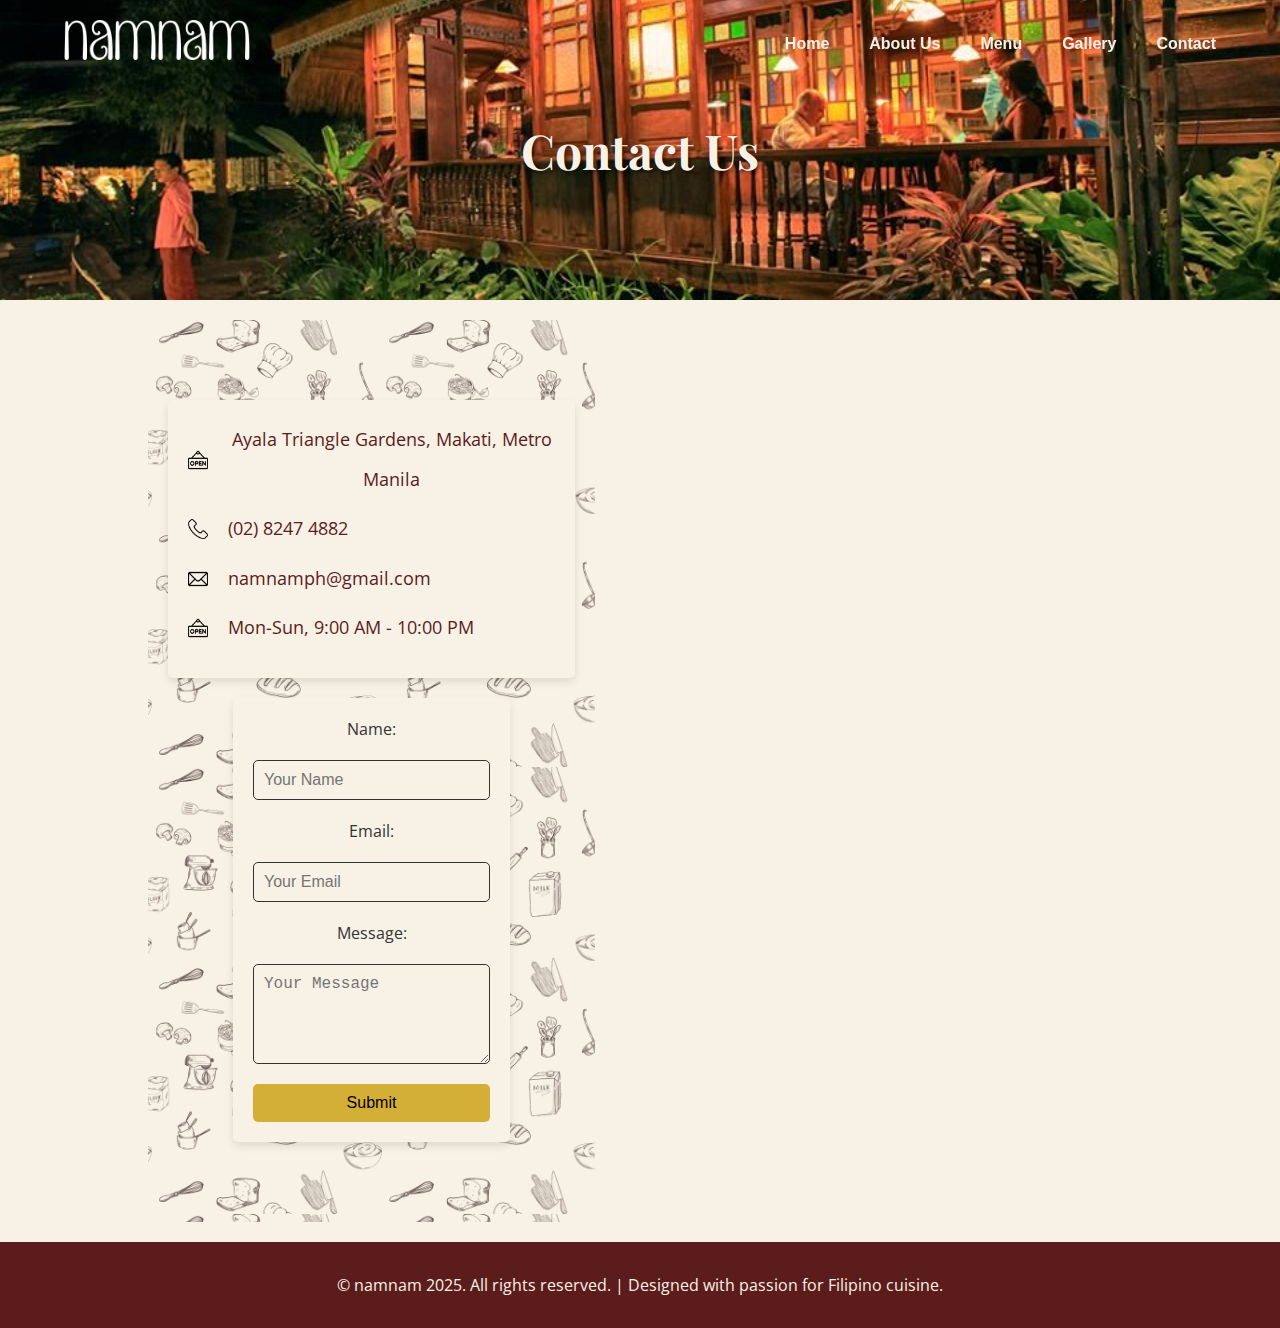
<file: WebDev_Group 8_Activity 4/contact.html>
<!DOCTYPE html>
<html lang="en">
<head>
    <meta charset="UTF-8">
    <meta name="viewport" content="width=device-width, initial-scale=1.0">
    <title>Contact</title>
    <link rel="stylesheet" href="assets/css/style.css">
    <link rel="stylesheet" href="assets/css/style_home.css">
    <script src="https://code.jquery.com/jquery-3.6.0.min.js"></script>
    <script src="assets/js/script.js"></script>
    <link rel="icon" type="image/png" href="assets/images/menu/logo.png">
</head>
<body>
    <header>
        <nav class="header-container">
            <div class="logo">
                <img src="./assets/images/home/namnam.png" alt="Logo"> 
            </div>
            <ul>
                <li><a href="/">Home</a></li>
                <li><a href="about.html">About Us</a></li>
                <li><a href="menu.html">Menu</a></li>
                <li><a href="gallery.html"> Gallery </a></li>
                <li><a href="contact.html">Contact</a></li>
            </ul>
        </nav>
    </header>
    <main class="contact-bg">
        <section class="contact-header">
            <h1>Contact Us</h1>
        </section>
        <section class="cont-contact">
            <div class="contact">
                <div class="contact-deets">
                    <p><img src="assets/images/contact/open.png" alt="location icon"> Ayala Triangle Gardens, Makati, Metro Manila</p>
                    <p><img src="assets/images/contact/telephone.png" alt="telephone icon"> (02) 8247 4882</p>
                    <p><img src="assets/images/contact/mail.png" alt="mail icon"> namnamph@gmail.com</p>
                    <p><img src="assets/images/contact/open.png" alt="open sign icon"> Mon-Sun, 9:00 AM - 10:00 PM</p>
                </div>
                <div class="contact-form">
                    <form action="#" method="post">
                        <label for="name">Name:</label>
                        <input type="text" id="name" name="name" placeholder="Your Name" required>

                        <label for="email">Email:</label>
                        <input type="email" id="email" name="email" placeholder="Your Email" required>

                        <label for="message">Message:</label>
                        <textarea id="message" name="message" placeholder="Your Message" required></textarea>

                        <button type="submit">Submit</button>
                    </form>
                </div>
            </div>
            <div class="contact-map">
                <iframe src="https://www.google.com/maps/embed?pb=!1m18!1m12!1m3!1d15446.946433624678!2d121.01421782155049!3d14.557049075722384!2m3!1f0!2f0!3f0!3m2!1i1024!2i768!4f13.1!3m3!1m2!1s0x3397c905c953e8df%3A0xd3d03ade4df31dab!2sAyala%20Triangle%20Gardens!5e0!3m2!1sen!2sph!4v1743338592851!5m2!1sen!2sph" 
                allowfullscreen="" 
                loading="lazy" 
                referrerpolicy="no-referrer-when-downgrade">
            </iframe>
        </div>
    </section>
    <footer class="about-page-footer">
        <p>&copy; namnam 2025. All rights reserved. | Designed with passion for Filipino cuisine.</p>
    </footer>
</main>
</body>
</html>
</file>
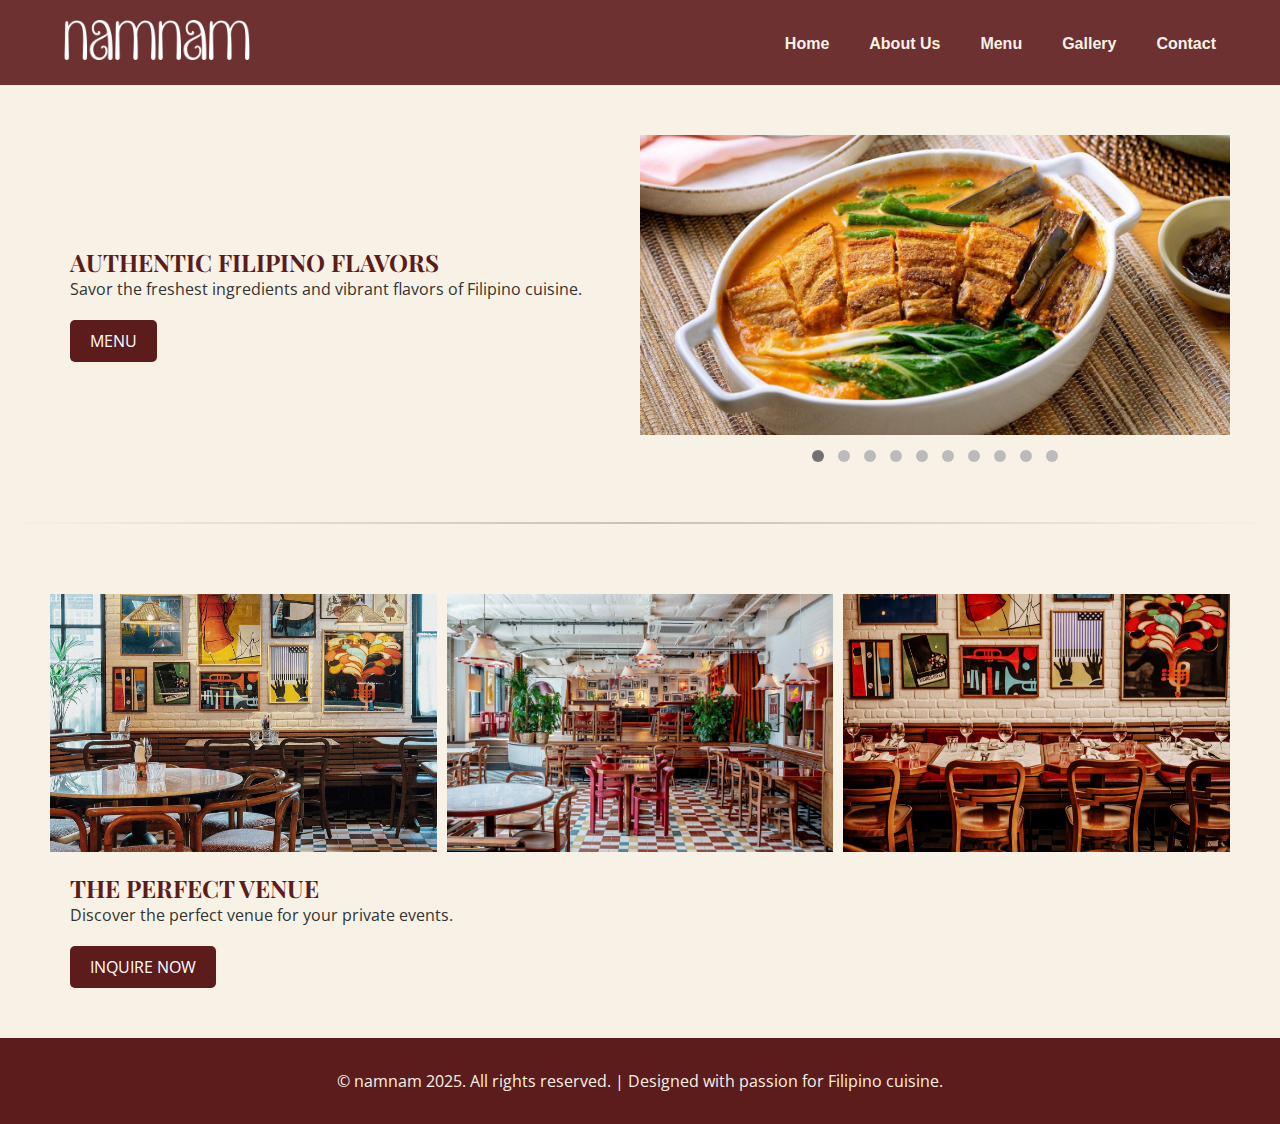
<file: WebDev_Group 8_Activity 4/gallery.html>
<!DOCTYPE html>
<html lang="en">
<head>
    <meta charset="UTF-8">
    <meta name="viewport" content="width=device-width, initial-scale=1.0">
    <title>Restaurant</title>
    <link rel="stylesheet" href="assets/css/style.css"> 
    <script src="assets/js/script.js"></script>
    <link rel="icon" type="image/png" href="assets/images/menu/logo.png">
</head>
<body>
    <header class="gallery-header">
        <nav class="header-container">
            <div class="logo">
                <img src="./assets/images/home/namnam.png" alt="Logo"> 
            </div>
            <ul>
                <li><a href="/">Home</a></li>
                <li><a href="about.html">About Us</a></li>
                <li><a href="menu.html">Menu</a></li>
                <li><a href="gallery.html"> Gallery </a></li>
                <li><a href="contact.html">Contact</a></li>
            </ul>
        </nav>
    </header>
    <section class="food-item">
        <div class="food-item-text">
            <h2>AUTHENTIC FILIPINO FLAVORS</h2>
            <p>Savor the freshest ingredients and vibrant flavors of Filipino cuisine.</p>
            <a href="menu.html" class="menu-button">MENU</a>
        </div>

        <div class="gallery-container">
            <div class="image-gallery">
                <img src="assets\images\gallery\food\Kare-Kare.jpg" alt="Kare-Kare">
                <img src="assets\images\gallery\food\Sisig.png" alt="Sisig">
                <img src="assets\images\gallery\food\Sinigang.jpg" alt="Sinigang">
                <img src="assets\images\gallery\food\Barbecue.jpg" alt="Barbecue">
                <img src="assets\images\gallery\food\Chopsuey.jpg" alt="Chopsuey">
                <img src="assets\images\gallery\food\Kaldereta.jpg" alt="Kaldereta">
                <img src="assets\images\gallery\food\Chicken Inasal.jpg" alt="Chicken Inasal">
                <img src="assets\images\gallery\food\Palabok.jpg" alt="Palabok">
                <img src="assets\images\gallery\food\Pinakbet.jpg" alt="Pinakbet">
                <img src="assets\images\gallery\food\Halo-Halo.jpg" alt="Halo-Halo">
            </div>

            <div class="gallery-dots">
                <span class="dot active" data-index="0"></span>
                <span class="dot" data-index="1"></span>
                <span class="dot" data-index="2"></span>
                <span class="dot" data-index="3"></span>
                <span class="dot" data-index="4"></span>
                <span class="dot" data-index="5"></span>
                <span class="dot" data-index="6"></span>
                <span class="dot" data-index="7"></span>
                <span class="dot" data-index="8"></span>
                <span class="dot" data-index="9"></span>
            </div>
        </div>
    </section>
    <section class="venue">
        <div class="venue-images">
            <img src="assets\images\gallery\ambiance\Dining Area.jpg" id="Dining-Area" alt="Vibrant restaurant interior with artistic wall decorations">
            <img src="assets\images\gallery\ambiance\Interior.jpg" id="Interior" alt="Restaurant dining table setting">
            <img src="assets\images\gallery\ambiance\Dining Table.jpg" id="Dining-Table" alt="Restaurant interior with patterned floor, wooden furniture, and decorative lighting">
        </div>
        <div class="venue-text">
            <h2>THE PERFECT VENUE</h2>
            <p>Discover the perfect venue for your private events.</p>
            <a href="contact.html" class="inquire-button">INQUIRE NOW</a>
        </div>
    </section>
    <footer class="about-page-footer">
        <p>&copy; namnam 2025. All rights reserved. | Designed with passion for Filipino cuisine.</p>
    </footer>
</body>
</html>
</file>
<file: WebDev_Group 8_Activity 4/assets/css/style.css>
/* 
    Fonts: Open Sans and Playfair Display
    pwede rin pala to i-dl if trip niyo para no need na for net connection
*/
@import url('https://fonts.googleapis.com/css2?family=Open+Sans:ital,wght@0,300..800;1,300..800&display=swap');
@import url('https://fonts.googleapis.com/css2?family=Playfair+Display:ital,wght@0,400..900;1,400..900&display=swap');

:root {
    --primary-color: #5C1C1C; /* deep burgundy */
    --secondary-color: #F8F1E5; /* warm beige */
    --accent-color: #D4AF37; /* gold */
    --neutral-color: #333333; /* charcoal */
}

* {
    margin: 0px;
    padding: 0px;
    box-sizing: border-box;
}

html {
    font-family: 'Open Sans', sans-serif;
    scroll-behavior: smooth;
    background-color: var(--secondary-color);
    color: var(--neutral-color);
}

h1, h2, h3,
h4, h5, h6 {
    font-family: "Playfair Display", serif;
    color: var(--primary-color);
}

/* contact & form—lagyan ko ganto para masmadali ma-identify kung para san*/
.contact-header {
    background-image: url('../images/about/restaurant-facade.jpg');
    background-size: cover;
    background-position: center;
    background-repeat: no-repeat;
    height: 300px;
    display: flex;
    align-items: center;
    justify-content: center;
    text-align: center;
}

.contact-header h1 {
    font-size: 3rem;
    color: var(--secondary-color);
    text-shadow: 2px 2px 4px rgba(0, 0, 0, 0.6);
    margin: 0;
}


.contact-header h1 {
    text-align: center;
}


.contact-bg {
    background-color: var(--secondary-color);
    color: var(--neutral-color);
}

.cont-contact {
    display: flex;
    flex-direction: row;
    gap: 30px;
    width: 80%;
    margin: auto;
    padding: 20px;
}

.contact {
    flex: 1;
    display: flex;
    flex-direction: column;
    gap: 20px;
}

.contact-deets {
    background-color: var(--secondary-color);
    padding: 20px;
    box-shadow: 0 4px 8px rgba(0, 0, 0, 0.1);
    border-radius: 5px;
}

.contact-deets img {
    height: 20px;
    padding-right: 10px;
}

.contact-deets p {
    display: flex;
    align-items: center;
    font-size: 1.125rem;
    line-height: 2.2;
    margin-bottom: 10px;
    color: var(--primary-color);
}

.contact-deets img {
    height: 20px;
    margin-right: 10px;
}

.contact-form {
    background-color: var(--secondary-color);
    padding: 20px;
    box-shadow: 0 4px 8px rgba(0, 0, 0, 0.1);
    border-radius: 5px;
}

.contact-form form {
    display: flex;
    flex-direction: column;
    gap: 20px;
}

.contact-form input,
.contact-form textarea {
    padding: 10px;
    border: 1px solid var(--neutral-color);
    border-radius: 5px;
    font-size: 16px;
    background-color: var(--secondary-color);
    color: var(--neutral-color);
}

.contact-form textarea {
    height: 100px;
}

.contact-form button {
    padding: 10px 20px;
    background-color: var(--accent-color);
    color: black;
    border: none;
    border-radius: 5px;
    cursor: pointer;
    font-size: 16px;
    transition: background-color 0.3s ease;
}

.contact-form button:hover {
    background-color: var(--primary-color);
    color: var(--secondary-color);
}

.contact-map {
    flex: 1;
    padding: 50px;
}

.contact-map iframe {
    width: 100%;
    height: 100%;
    border: none;
    border-radius: 5px;
}
/* contact & form */

@media (max-width: 768px) {
/* contact & form */
.cont-contact {
    width: 100%;
    flex-direction: column;
    gap: 10px;
}

.contact-map {
    padding: 20px 0;
}

.contact-map iframe {
    height: 350px;
}
/* contact & form */
}

/* Start: About Page */
.about-page {
    font-family: var(--font-body);
    margin: 0;
    padding: 0;
    color: var(--neutral-color);
    background-color: var(--secondary-color);
    line-height: 1.6;
}

/* HEADER */
.about-page-header {
    background-image: url('../images/about/restaurant-facade.jpg');
    background-repeat: no-repeat;
    background-size: cover;
    background-position: center;
    color: #ffffff; 
    text-align: center;
    padding: 5rem 1rem;
    position: relative;
    overflow: hidden;
    min-height: 60vh; 
    display: flex;
    flex-direction: column;
    justify-content: center;
    align-items: center;
    padding: 8rem 2rem; 
}

.about-page-header::before {
    content: '';
    position: absolute;
    top: 0;
    left: 0;
    width: 100%;
    height: 100%;
    background-color: rgba(0, 0, 0, 0.6); 
    z-index: 1;
}

.about-page-header h1 {
    font-family: var(--font-title);
    font-size: clamp(5rem, 10vw, 7rem); 
    margin: 0;
    text-shadow: 3px 3px 6px rgba(0, 0, 0, 0.7); 
    position: relative;
    z-index: 2;
}

.about-page-header p {
    font-family: var(--font-heading);
    font-size: clamp(1rem, 3vw, 1.75rem); 
    margin-top: 1rem;
    text-shadow: 2px 2px 5px rgba(0, 0, 0, 0.7); 
    position: relative;
    z-index: 2;
}

.about-page-content {
    max-width: 1200px;
    margin: auto;
    padding: 2rem;
}

.about-page-section {
    margin-bottom: 3rem;
}

.about-page-section h2 {
    font-family: var(--font-heading);
    font-size: 2.5rem;
    color: var(--primary-color);
    margin-bottom: 1.5rem;
}

.about-page-section p {
    font-size: 1.2rem;
    letter-spacing: 0.5px;
}

/* HISTORY SECTION */
.about-page-history,
.about-page-mission {
    background-color: var(--secondary-color);
    padding: 2rem;
    border-left: 4px solid var(--accent-color);
}

.about-page-history h2 {
    color: var(--primary-color);
    margin-bottom: 1.5rem;
    text-align: left;
}

.about-page-history p {
    font-size: 1.2rem;
    line-height: 1.8;
    margin-bottom: 1.5rem;
    text-align: justify; 
}

.about-page-content-wrapper {
    display: block;
    margin-bottom: 1.5rem;
}

.about-page-history-image {
    float: left; 
    width: 40%; 
    margin: 0 1rem 1rem 0; 
    border-radius: 10px;
    box-shadow: 0 4px 6px rgba(0, 0, 0, 0.1);
}

.about-page-history-image.right {
    float: right; 
    margin: 0 0 1rem 1rem;
}

.about-page-history-image img {
    width: 100%;
    border-radius: 10px; 
    box-shadow: 0 4px 6px rgba(0, 0, 0, 0.1);
}


/* TEAM SECTION */
.about-page-team {
    text-align: left;
    padding: 2rem;
    background-color: var(--secondary-color);
}

.about-page-team h2 {
    font-size: 2rem;
    color: var(--primary-color);
    margin-bottom: 1rem;
    text-align: center;
}

.about-page-team p {
    font-size: 1.2rem;
    color: var(--neutral-color);
    line-height: 1.8;
    margin-bottom: 2rem;
}


.about-page-image-grid {
    display: flex;
    flex-wrap: wrap;
    gap: 1rem;
    justify-content: center;
}


.about-page-image-item {
    flex: 1 1 calc(33.333% - 1rem);
    max-width: calc(33.333% - 1rem);
    text-align: center;
    padding: 1rem;
    background-color: var(--white-color);
    border-radius: 10px;
    box-shadow: 0 4px 8px rgba(0, 0, 0, 0.1);
    transition: transform 0.3s ease-in-out;
}


.about-page-image-item:hover {
    transform: translateY(-5px);
}


.about-page-image-item img {
    width: 100%;
    border-radius: 10px;
    box-shadow: 0 4px 6px rgba(0, 0, 0, 0.1);
    margin-bottom: 0.5rem;
}


.about-page-name {
    font-size: 1.2rem;
    font-weight: bold;
    color: var(--primary-color);
    margin-bottom: 0.3rem;
}


.about-page-description {
    font-size: 1rem;
    color: var(--neutral-color);
    line-height: 1.6;
}
/*footer*/
.about-page-footer {
    background-color: var(--primary-color);
    color: var(--secondary-color);
    text-align: center;
    padding: 2rem 1rem;
}

.about-page-footer p {
    font-size: 1rem;
}

@media (max-width: 768px) {
    .about-page-history {
        padding: 1.5rem;
    }
    
    .about-page-header h1 {
        font-size: 2.5rem;
    }

    .about-page-history p {
        font-size: 1rem;
        line-height: 1.6;
    }

    .about-page-section h2 {
        font-size: 2rem;
    }

    .about-page-history-image {
        width: 100%;
        max-width: 100%;
    }
    
    .about-page-content-wrapper {
        flex-direction: column;
        gap: 0.5rem;
    }

    .about-page-image-item {
        flex: 1 1 calc(50% - 1rem);
        max-width: calc(50% - 1rem);
    }
}
/* End: About Page */

/* Start: Gallery Page */
.food-item {
    display: grid;
    grid-template-columns: 1fr 1fr; 
    align-items: center;
    padding: 50px;
    border-bottom: 2px solid transparent; 
    border-image: linear-gradient(to right, rgba(0, 0, 0, 0), rgba(0, 0, 0, 0.2), rgba(0, 0, 0, 0)); 
    border-image-slice: 1; 
    margin-bottom: 20px;
}

.food-item img {
    max-width: 100%;
}

.food-item-text {
    display: flex;
    flex-direction: column;
    justify-content: center;
    padding-left: 20px;
    padding-right: 50px;
}

.menu-button {
    background-color: #5C1C1C;
    color: white;
    padding: 10px 20px;
    text-decoration: none;
    border-radius: 5px;
    margin-top: 20px;
    align-self: flex-start;
}
.menu-button:hover {
    background-color: var(--accent-color); /* Slightly lighter red for hover effect */
    transform: scale(1.05); /* Adds a subtle zoom effect */
    cursor: pointer; /* Changes cursor to indicate interactivity */
}

.gallery-container {
    position: relative;
    text-align: center;
}

.image-gallery {
    position: relative;
    width: 100%;
    height: 300px; 
}

.image-gallery img {
    position: absolute;
    top: 0;
    left: 50%;
    transform: translateX(-50%);
    width: 100%;
    height: 300px;
    object-fit: cover;
    opacity: 0;
    transition: opacity 0.5s ease;
}

.image-gallery img.active {
    opacity: 1;
}

.gallery-dots {
    text-align: center;
    margin-top: 10px;
}

.dot {
    display: inline-block;
    width: 12px;
    height: 12px;
    background-color: #bbb;
    border-radius: 50%;
    margin: 5px;
    cursor: pointer;
    transition: background-color 0.3s ease;
}

.dot.active {
    background-color: #717171;
}

@media (max-width: 650px) {
    .food-item {
        grid-template-columns: 1fr; 
        grid-template-rows: auto auto; 
        text-align: center;
    }

    .food-item-text {
        padding-left: 0;
    }

    .image-grid {
        grid-row: 2; 
    }

    .menu-button {
        align-self: center;
        margin-bottom: 20px;
    }

    .dot {
        display: inline-block;
        width: 8px;
        height: 8px;
        background-color: #bbb;
        border-radius: 50%;
        margin: 2px;
        cursor: pointer;
        transition: background-color 0.3s ease;
    }
}

.venue {
    display: grid;
    grid-template-columns: 1fr; 
    grid-template-rows: auto auto;
    gap: 20px; 
    padding: 50px;
}

.venue-images {
    display: grid;
    grid-template-columns: repeat(3, 1fr);
    gap: 10px;
    max-width: 100%;
    
}

.venue-images img {
    width: 100%;
    height: auto;
    transition: transform 0.3s ease;
}

#Dining-Area {
    transform-origin: left;
}

#Interior {
    transform-origin: center;
}

#Dining-Table {
    transform-origin: right;
}

.venue-images img:hover {
    transform: scale(1.2); 
}

.venue-text {
    padding-left: 50px;
    display: flex;
    flex-direction: column;
    justify-content: center;
    padding-left: 20px;
}

.inquire-button {
    background-color: #5C1C1C;
    color: white;
    padding: 10px 20px;
    text-decoration: none;
    border-radius: 5px;
    margin-top: 20px;
    align-self: flex-start;
}
.inquire-button:hover {
    background-color: var(--accent-color); /* Slightly lighter red for hover effect */
    transform: scale(1.05); /* Adds a subtle zoom effect */
    cursor: pointer; /* Changes cursor to indicate interactivity */
}

@media (max-width: 650px) {
    .venue-text {
        text-align: center;
    }

    .inquire-button {
        align-self: center;
        margin-bottom: 20px;
    }

    .venue-images img {
        transform-origin: left; 
    }

    .venue-images img:hover {
        transform: scale(2.2); 
    }
}
/* End: Gallery Page */


/* Start: Menu Page */
.menu-container {
    max-width: 1200px;
    margin: auto;
    padding: 20px;
    padding-top: 175px;
}

.menu-category {
    margin-bottom: 30px;
    scroll-margin-top: 80px;
}

.menu-category h2 {
    font-size: 28px;
    font-family: "Playfair Display", serif;
    color: var(--primary-color);
    margin-bottom: 10px;
    border-bottom: 2px solid var(--accent-color);
    padding-bottom: 5px;
}

.menu-items {
    display: grid;
    grid-template-columns: repeat(auto-fit, minmax(200px, 1fr));
    gap: 20px;
}

.menu-item {
    background-color: var(--secondary-color);
    border: 2px solid var(--primary-color);
    border-radius: 10px;
    padding: 15px;
    text-align: center;
    position: relative;
    cursor: pointer;
    transition: transform 0.3s ease-in-out, box-shadow 0.3s ease-in-out;
    overflow: hidden;
}

.menu-item:hover {
    transform: scale(1.05);
    box-shadow: 0 4px 10px rgba(92, 28, 28, 0.3);
}

.menu-item img {
    width: 100%;
    height: 150px;
    object-fit: cover;
    border-radius: 10px;
}

.menu-item h3 {
    margin: 10px 0;
    font-size: 20px;
    color: var(--primary-color);
}

.menu-item h4 {
    margin: 10px 0;
    font-size: 20px;
    color: var(--accent-color);
}

.description {
    display: none;
    background-color: rgba(0, 0, 0, 0.8);
    color: white;
    padding: 10px;
    border-radius: 5px;
    position: absolute;
    bottom: 10px;
    left: 50%;
    transform: translateX(-50%);
    width: 90%;
    font-size: 14px;
    transition: opacity 0.3s ease-in-out;
    opacity: 0;
    font-family:"Roboto", serif;
}

@media (hover: hover) {
    .menu-item:hover .description {
        display: block;
        opacity: 1;
    }
}

@media (hover: none) {
    .menu-item:active .description {
        display: block;
        opacity: 1;
    }
}
/* End: Menu Page */


/* individual menu navbar style */
.menu-header {
    position: fixed;
    width: 100%;
    top: 0;
    z-index: 1000;
    padding: 20px 5%;
    background-color: #5c1c1ce6;
    transition: background-color 0.4s ease-in-out, padding 0.3s ease-in-out;
}

.header-container {
    max-width: 1200px;
    margin: auto auto;
    display: flex;
    justify-content: space-between;
    align-items: center;
}

.logo img {
    height: 40px;
    max-width: 100%;
}

nav {
    flex-grow: 1;
}

nav ul {
    list-style: none;
    display: flex;
    justify-content: flex-end;
    align-items: center;
    gap: 40px;
    padding: 0;
    margin: 0;
}

nav ul li {
    display: inline-block;
}

nav ul li a {
    color: #F8F1E5;
    text-decoration: none;
    font-family: 'Poppins', sans-serif;
    font-weight: bold;
    transition: color 0.3s ease-in-out;
}

nav ul li a:hover {
    color: #D4AF37;
}

@media (max-width: 1024px) {
    nav ul {
        gap: 30px;
    }
}

@media (max-width: 768px) {
    .header-container {
        flex-direction: row;
        justify-content: space-between;
    }

    nav ul {
        flex-direction: row;
        gap: 20px;
        flex-wrap: wrap;
        justify-content: center;
    }
}

@media (max-width: 480px) {
    header {
        padding: 15px 5%;
    }

    nav ul {
        flex-direction: column;
        gap: 10px;
    }
}

/* + menu */
.menu-nav {
    position: fixed;
    top: 85px;
    width: 100%;
    z-index: 1;
    background-color: #ffffff;
    display: flex;
    justify-content: center;
    gap: 20px;
    flex-wrap: wrap;
    padding: 10px 0;
    box-shadow: 0 2px 5px rgba(0, 0, 0, 0.1);
}

/* Menu Navigation Buttons */
.menu-nav button {
    background-color: #ffffff;
    color: #333;
    border: 2px solid var(--accent-color);
    padding: 12px 24px;
    font-size: 1rem;
    font-weight: bold;
    border-radius: 8px;
    cursor: pointer;
    transition: background-color 0.3s ease, color 0.3s ease, transform 0.2s ease;
}

.menu-nav button:hover {
    background-color: var(--accent-color);
    color: #ffffff;
    transform: scale(1.05);
}

@media (max-width: 768px) {
    .menu-nav {
        flex-wrap: wrap;
        gap: 15px;
        padding: 5px 0;
    }

    .menu-nav button {
        font-size: 0.9rem;
        padding: 8px 16px;
    }
}

@media (max-width: 480px) {
    .menu-nav {
        top: 180px;
    }

    .menu-nav button {
        font-size: 0.85rem;
        padding: 6px 12px;
    }

    .menu-container {
        padding-top: 280px;
    }
}

/* individual gallery navbar style */
.gallery-header {
    padding: 20px 5%;
    background-color: #5c1c1ce6;
}
</file>
<file: WebDev_Group 8_Activity 4/assets/css/style_home.css>
/* Start: Home Page */
/* Global Styles */
body {
    font-family: 'Open Sans', sans-serif;
    margin: 0;
    padding-top: 0;
    color: #333;
    background-color: #f8f1e5;
    overflow-x: hidden;
}

/*===================================================================================== */

/* Header */
header {
    position: fixed;
    width: 100%;
    top: 0;
    z-index: 1000;
    padding: 20px 5%;
    background-color: transparent;
    transition: background-color 0.4s ease-in-out, padding 0.3s ease-in-out;
}

/* Header Container */
.header-container {
    max-width: 1200px;
    margin: auto auto;
    display: flex;
    justify-content: space-between;
    align-items: center;
}

/* Add background when scrolled */
.scrolled {
    background-color: #5c1c1ce6;
    padding: 15px 5%;
}

/* Logo */
.logo img {
    height: 40px;
    max-width: 100%;
}

/* Navigation */
nav {
    flex-grow: 1;
}

nav ul {
    list-style: none;
    display: flex;
    justify-content: flex-end;
    align-items: center;
    gap: 40px;
    padding: 0;
    margin: 0;
}

nav ul li {
    display: inline-block;
}

nav ul li a {
    color: #F8F1E5;
    text-decoration: none;
    font-family: 'Poppins', sans-serif;
    font-weight: bold;
    transition: color 0.3s ease-in-out;
}

nav ul li a:hover {
    color: #D4AF37;
}

/* Responsive Design */
@media (max-width: 1024px) {
    nav ul {
        gap: 30px;
    }
}

@media (max-width: 768px) {
    .header-container {
        flex-direction: row;
        justify-content: space-between;
    }

    nav ul {
        flex-direction: row;
        gap: 20px;
        flex-wrap: wrap;
        justify-content: center;
    }
}

@media (max-width: 480px) {
    header {
        padding: 15px 5%;
    }

    nav ul {
        flex-direction: column;
        gap: 10px;
    }
}

/*===================================================================================== */

/* Hero Section */
.hero {
    background: linear-gradient(#00000066, #00000080),
        url('../images/home/Hero.png') no-repeat center / cover;
    display: flex;
    flex-direction: column;
    justify-content: center;
    align-items: flex-start;
    color: #ffffff;
    position: relative;
    min-height: 100vh;
    text-align: center;
    padding: 20px;
}

/* Hero Logo */
.hero img {
    max-width: 50%;
    max-height: 175px;
    height: auto;
    margin-bottom: 20px;
    margin-left: 5%;
    align-self: flex-start;
}

/* Scroll Arrow */
.scroll-arrow {
    position: absolute;
    bottom: 30px;
    left: 50%;
    transform: translateX(-50%);
    width: 40px;
    height: 40px;
    border: 2px solid #ffffff;
    border-radius: 50%;
    display: flex;
    justify-content: center;
    align-items: center;
    cursor: pointer;
    animation: bounce 1.5s infinite;
}

/* Scroll Arrow Icon */
.scroll-arrow::before {
    content: "";
    width: 12px;
    height: 12px;
    border-left: 2px solid #ffffff;
    border-bottom: 2px solid #ffffff;
    transform: rotate(-45deg);
    display: inline-block;
}

/* Bounce Animation */
@keyframes bounce {
    0%, 100% {
        transform: translateY(0);
    }
    50% {
        transform: translateY(10px);
    }
}

/* Responsive Design */
@media (max-width: 1024px) {
    .hero img {
        max-width: 70%;
        max-height: 300px;
    }
}

@media (max-width: 768px) {
    .hero {
        padding: 10px;
    }

    .hero img {
        max-width: 60%;
        max-height: 250px;
    }
}

@media (max-width: 480px) {
    .hero img {
        max-width: 80%;
        max-height: 200px;
    }

    .scroll-arrow {
        width: 30px;
        height: 30px;
    }

    .scroll-arrow::before {
        width: 10px;
        height: 10px;
    }
}

/*===================================================================================== */

/* About Us Section */
.about {
    background-color: #F8F1E5;
    background-image: url('../images/home/pattern.png');
    background-size: contain;
    background-repeat: repeat;
    display: flex;
    justify-content: center;
    align-items: center;
    text-align: center;
    padding: 80px 20px;
    min-height: 80vh;
    width: 100%;
}

/* Text Container */
.container {
    background: #f8f1e5ec;
    padding: 30px;
    border-radius: 15px;
    box-shadow: 0px 4px 10px #0000001a;
    max-width: 700px;
    text-align: center;
}

/* About Us Title */
.container h2 {
    font-size: 3rem;
    font-weight: 700;
    color: #5C1C1C;
    font-family: "Playfair Display", serif;
    margin-bottom: 15px;
}

/* About Us Description */
.container p {
    font-size: 1.2rem;
    color: #333;
    line-height: 1.6;
    margin: 0 auto;
}

/* Styled Button */
.container .btn {
    background-color: #D4AF37;
    color: #ffffff;
    padding: 12px 24px;
    text-decoration: none;
    display: inline-block;
    margin-top: 25px;
    font-size: 1rem;
    font-weight: bold;
    border-radius: 8px;
    transition: background-color 0.3s ease, transform 0.2s ease;
}

/* Hover Effect */
.container .btn:hover {
    background-color: #b8952c;
    transform: scale(1.05);
}

.view-more-button {
    background-color: #D4AF37;
    color: #ffffff;
    padding: 12px 24px;
    text-decoration: none;
    display: inline-block;
    margin-top: 25px;
    font-size: 1rem;
    font-weight: bold;
    border-radius: 8px;
    transition: background-color 0.3s ease, transform 0.2s ease;
}

.view-more-button:hover {
    background-color: #B8892F;
    transform: scale(1.05);
}

/* Responsive Adjustments */
@media (max-width: 768px) {
    .about {
        padding: 70px 15px;
        min-height: 70vh;
    }

    .container {
        padding: 20px;
        max-width: 90%;
    }

    .container h2 {
        font-size: 2.3rem;
    }

    .container p {
        font-size: 1.1rem;
    }

    .container .btn {
        font-size: 0.9rem;
        padding: 10px 20px;
    }
}

.contact-us-button {
    background-color: #D4AF37;
    color: #ffffff;
    padding: 12px 24px;
    text-decoration: none;
    display: inline-block;
    margin-top: 25px;
    font-size: 1rem;
    font-weight: bold;
    border-radius: 8px;
    transition: background-color 0.3s ease, transform 0.2s ease;
}

.contact-us-button:hover {
    background-color: #B8892F;
    transform: scale(1.05);
}

/*===================================================================================== */

/* Carousel Container */
.carousel-container {
    position: relative;
    width: 100%;
    min-height: 100vh;
    display: flex;
    flex-direction: column;
    align-items: center;
    justify-content: center;
    background-color: #5C1C1C;
    overflow: hidden;
    padding: 50px 0;
    text-align: center;
}

/* Carousel */
.carousel {
    position: relative;
    width: 90%;
    max-width: 900px;
    height: auto;
    text-align: center;
}

/* Featured Dish Title */
.carousel-container h2 {
    font-size: 3rem;
    font-weight: 700;
    color: #F8F1E5;
    font-family: "Playfair Display", serif;
    margin-bottom: 50px;
}

/* Individual Dish */
.dish {
    display: none;
    flex-direction: column;
    align-items: center;
    justify-content: center;
    position: relative;
}

.dish.active {
    display: flex;
}

/* Dish Content */
.dish-content {
    position: relative;
    display: flex;
    flex-direction: column;
    align-items: center;
    justify-content: center;
    width: 90%;
    max-width: 900px;
    margin: 0 auto;
}

/* Dish Image */
.dish img {
    width: 100%;
    max-width: 900px;
    height: auto;
    border-radius: 20px;
    object-fit: cover;
}

/* Dish Overlay (Description Container) */
.dish-overlay {
    position: absolute;
    bottom: -100px;
    left: 50%;
    transform: translateX(-50%);
    width: 100%;
    max-width: 900px;
    background: linear-gradient(to top, #000000f7, #00000070);
    color: #ffffff;
    border-radius: 0 0 15px 15px;
    text-align: center;
    font-size: 1.2rem;
    padding: 15px 20px;
    box-sizing: border-box;
    bottom: 0;
}

/* Navigation Arrows */
.prev, .next {
    position: absolute;
    top: 50%;
    transform: translateY(-50%);
    width: 50px;
    height: 50px;
    border: 3px solid #ffffff;
    border-radius: 50%;
    background: transparent;
    color: #ffffff;
    font-size: 24px;
    display: flex;
    justify-content: center;
    align-items: center;
    cursor: pointer;
    transition: background 0.3s ease-in-out;
}

.prev { left: 10px; }
.next { right: 10px; }

.prev:hover, .next:hover {
    background: #ffffff;
    color: #5C1C1C;
}

/* Responsive Design */
@media (max-width: 768px) {
    .carousel-container {
        min-height: auto;
        padding: 20px 0;
    }

    .dish img {
        max-width: 100%;
    }

    .dish-overlay {
        font-size: 1rem;
        padding: 10px;
        bottom: -30px;
    }

    .prev, .next {
        width: 40px;
        height: 40px;
        font-size: 20px;
    }
}

/*===================================================================================== */

/* Contact Section */
.contact {
    background-color: #F8F1E5;
    background-image: url('../images/home/pattern.png');
    background-size: contain;
    background-repeat: repeat;
    padding: 80px 20px;
    text-align: center;
    display: flex;
    justify-content: center;
    align-items: center;
    min-height: 80vh;
}

/* Contact Container */
.contact .container {
    background: #f8f1e5ec;
    padding: 30px;
    border-radius: 15px;
    box-shadow: 0px 4px 10px #0000001a;
    max-width: 700px;
    width: 100%;
    display: flex;
    flex-direction: column;
    align-items: center;
    gap: 30px;
}

/* Contact Heading */
.contact-heading {
    font-size: 3rem;
    font-weight: 700;
    color: #5C1C1C;
    font-family: "Playfair Display", serif;
}

/* Contact Details */
.contact-details {
    display: flex;
    flex-direction: column;
    align-items: center;
    gap: 15px;
    font-size: 1.2rem;
    line-height: 1.8;
    color: #333;
    font-family: "Open Sans", sans-serif;
}

/* Contact Information */
.contact-info p {
    font-weight: 500;
    text-align: center;
    margin-bottom: 10px;
}

.contact-info strong {
    font-weight: 700;
    color: #5C1C1C;
}

.contact-info a {
    text-decoration: none;
    color: #5C1C1C;
    font-weight: 600;
    transition: color 0.3s ease;
}

.contact-info a:hover {
    color: #D4AF37;
}

/* Contact Footer */
.contact-footer {
    display: flex;
    flex-direction: column;
    align-items: center;
    margin-top: 20px;
}

/* Social Media Icons */
.social-links {
    display: flex;
    gap: 30px;
}

.social-links a {
    transition: transform 0.3s ease-in-out;
}

.social-links a:hover {
    transform: scale(1.2);
}

.social-links img {
    width: 45px;
    height: 45px;
    filter: grayscale(20%);
    transition: filter 0.3s ease-in-out;
}

.social-links a:hover img {
    filter: grayscale(0%);
}

/* Responsive Adjustments */
@media (max-width: 768px) {
    .contact {
        padding: 70px 15px;
        min-height: 70vh;
    }

    .contact .container {
        padding: 20px;
        max-width: 90%;
    }

    .contact-heading {
        font-size: 2.5rem;
    }

    .contact-details {
        font-size: 1.1rem;
    }

    .social-links {
        gap: 20px;
    }

    .social-links img {
        width: 40px;
        height: 40px;
    }
}

/*===================================================================================== */
</file>
